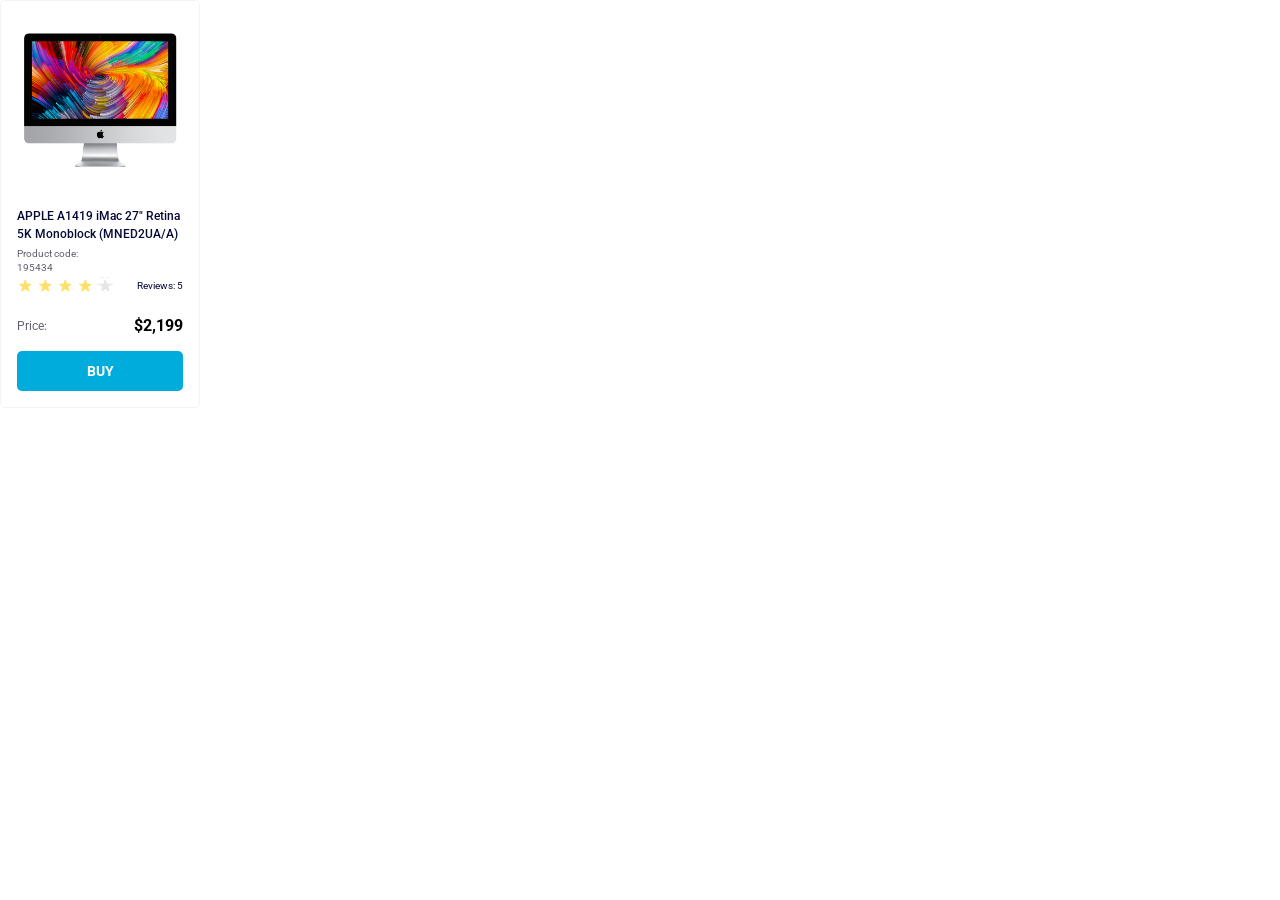
<file: index.html>
<!DOCTYPE html><html lang="en"><head>
    <meta charset="UTF-8">
    <meta name="viewport" content="width=device-width, initial-scale=1.0">
    <title>Product cards</title>
    <link rel="stylesheet" href="/layout_product-cards.e378193d.css">
    <link rel="stylesheet" href="/layout_product-cards.ebaeea9c.css">
    <link rel="stylesheet" href="/layout_product-cards.0881a07d.css">
  </head>

  <body>
    <a href="#" class="card" data-qa="card">
      <img class="card__image" src="/imac.d0e0225a.jpeg" alt="iMac">

      <p class="card__title">
        APPLE A1419 iMac 27" Retina 5K Monoblock (MNED2UA/A)
      </p>

      <p class="card__productCode">Product code: 195434</p>

      <div class="stars">
        <div class="stars__stars stars__stars--4">
          <span class="stars__star"></span>
          <span class="stars__star"></span>
          <span class="stars__star"></span>
          <span class="stars__star"></span>
          <span class="stars__star"></span>
        </div>
        <span class="stars__count">Reviews: 5</span>
      </div>

      <div class="card__price">
        <span class="card__price__text">Price:</span>
        <span class="card__price__value">$2,199</span>
      </div>

      <div class="card__button" data-qa="hover">
        Buy
      </div>
    </a>
  

<script src="/layout_product-cards.59712999.js"></script></body></html>
</file>
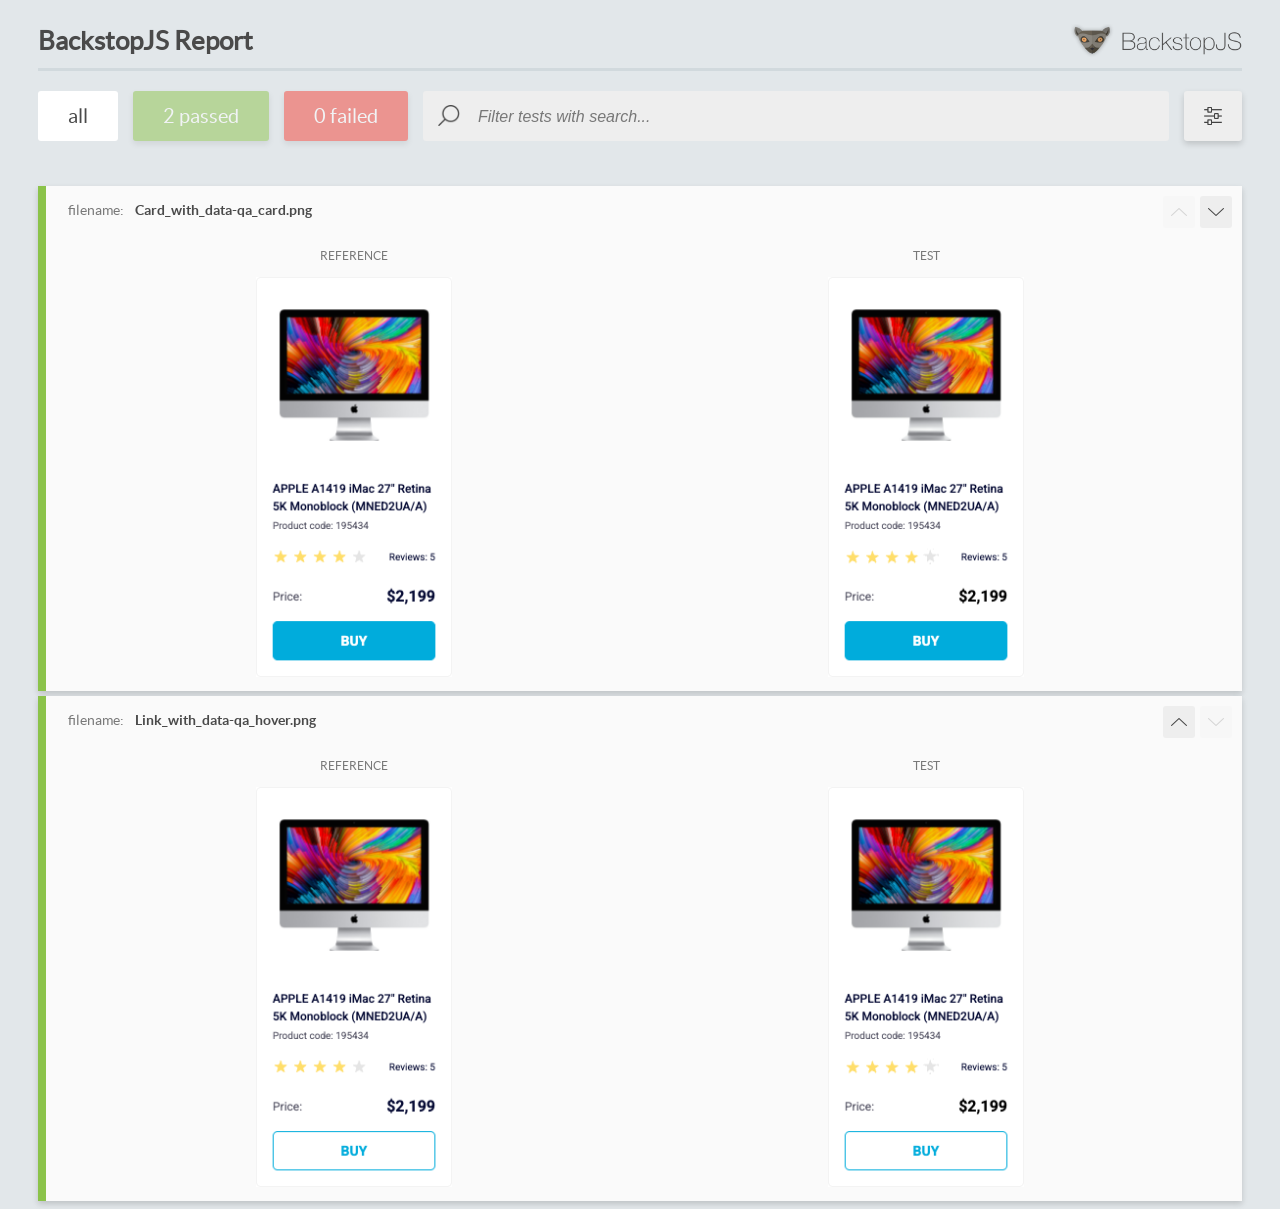
<file: report/html_report/index.html>
<!DOCTYPE html>
<html>
  <head>
    <meta charset="utf-8">
    <!-- Disable Cache -->
    <meta http-equiv="Cache-Control" content="no-cache, no-store, must-revalidate">
    <meta http-equiv="Pragma" content="no-cache">
    <meta http-equiv="Expires" content="0">

    <title>BackstopJS Report</title>

    <style>
      @font-face {
          font-family: 'latoregular';
          src: url('./assets/fonts/lato-regular-webfont.woff2') format('woff2'),
              url('./assets/fonts/lato-regular-webfont.woff') format('woff');
          font-weight: 400;
          font-style: normal;
      }
      @font-face {
          font-family: 'latobold';
          src: url('./assets/fonts/lato-bold-webfont.woff2') format('woff2'),
              url('./assets/fonts/lato-bold-webfont.woff') format('woff');
          font-weight: 700;
          font-style: normal;
      }

      .ReactModal__Body--open {
          overflow: hidden;
      }
      .ReactModal__Body--open .header {
        display: none;
      }

    </style>
  </head>
  <body style="background-color: #E2E7EA">
    <div id="root">

    </div>
    <script>
      function report (report) { // eslint-disable-line no-unused-vars
        window.tests = report;
      }
    </script>
    <script src="config.js"></script>
    <script src="index_bundle.js"></script>
  </body>
</html>
</file>
<file: layout_product-cards.e378193d.css>
@import "https://fonts.googleapis.com/css2?family=Roboto:wght@400;500;700&display=swap";
body {
  margin: 0;
  padding: 0;
  font-family: Roboto, sans-serif;
}
/*# sourceMappingURL=layout_product-cards.e378193d.css.map */
</file>
<file: layout_product-cards.ebaeea9c.css>
.card {
  box-sizing: border-box;
  color: #000;
  border: 1px solid #f3f3f3;
  border-radius: 5px;
  width: 200px;
  height: 408px;
  text-decoration: none;
  display: block;
  position: relative;
}

.card__image {
  width: 160px;
  height: 134px;
  margin-top: 32px;
  margin-bottom: 0;
  margin-left: 19px;
}

.card__title {
  width: 166px;
  height: 36px;
  letter-spacing: 0%;
  color: #060b35;
  margin-top: 36px;
  margin-bottom: 0;
  margin-left: 16px;
  font-size: 12px;
  font-weight: 500;
  line-height: 18px;
}

.card__productCode {
  width: 98px;
  height: 14px;
  letter-spacing: 0%;
  color: #616070;
  margin-top: 4px;
  margin-left: 16px;
  font-size: 10px;
  font-weight: 400;
  line-height: 14px;
}

.card__price {
  justify-content: space-between;
  align-items: center;
  width: 166px;
  height: 16px;
  margin-top: 25px;
  margin-left: 16px;
  display: flex;
}

.card__price__text {
  letter-spacing: 0%;
  text-align: bottom;
  color: #616070;
  font-size: 12px;
  font-weight: 400;
  line-height: 18px;
}

.card__price__value {
  letter-spacing: 0%;
  text-align: right;
  vertical-align: bottom;
  font-size: 16px;
  font-weight: 700;
  line-height: 18px;
}

.card__button {
  color: #fff;
  width: 166px;
  height: 40px;
  letter-spacing: 0%;
  text-transform: uppercase;
  background-color: #00acdc;
  border-radius: 5px;
  justify-content: center;
  align-items: center;
  margin-top: 17px;
  margin-left: 16px;
  font-size: 14px;
  font-weight: 700;
  line-height: 16px;
  display: flex;
}

.card:hover .card__button {
  color: #00acdc;
  background-color: #fff;
  border: 1px solid #00acdc;
  width: 164px;
  height: 38px;
}
/*# sourceMappingURL=layout_product-cards.ebaeea9c.css.map */
</file>
<file: layout_product-cards.0881a07d.css>
.stars {
  justify-content: space-between;
  align-items: center;
  width: 166px;
  height: 16px;
  margin-top: 16px;
  margin-left: 16px;
  display: flex;
  position: relative;
}

.stars__stars {
  width: 96px;
  height: 16px;
  display: flex;
}

.stars__star {
  background-image: url("star.fa806e3c.svg");
  background-position: center;
  background-size: 13px 13px;
  width: 16px;
  height: 16px;
  margin-right: 4px;
  display: inline-block;
}

.stars__star:last-child {
  margin-right: 0;
}

.stars__count {
  height: 16px;
  letter-spacing: 0%;
  text-align: right;
  color: #060b35;
  vertical-align: bottom;
  padding-top: 2px;
  font-size: 10px;
  font-weight: 400;
  line-height: 16px;
}

.stars__stars--1 .stars__star:nth-child(-n+1), .stars__stars--2 .stars__star:nth-child(-n+2), .stars__stars--3 .stars__star:nth-child(-n+3), .stars__stars--4 .stars__star:nth-child(-n+4), .stars__stars--5 .stars__star:nth-child(-n+5) {
  background: url("star-active.2be54011.svg") center / 13px 13px no-repeat;
}
/*# sourceMappingURL=layout_product-cards.0881a07d.css.map */
</file>
